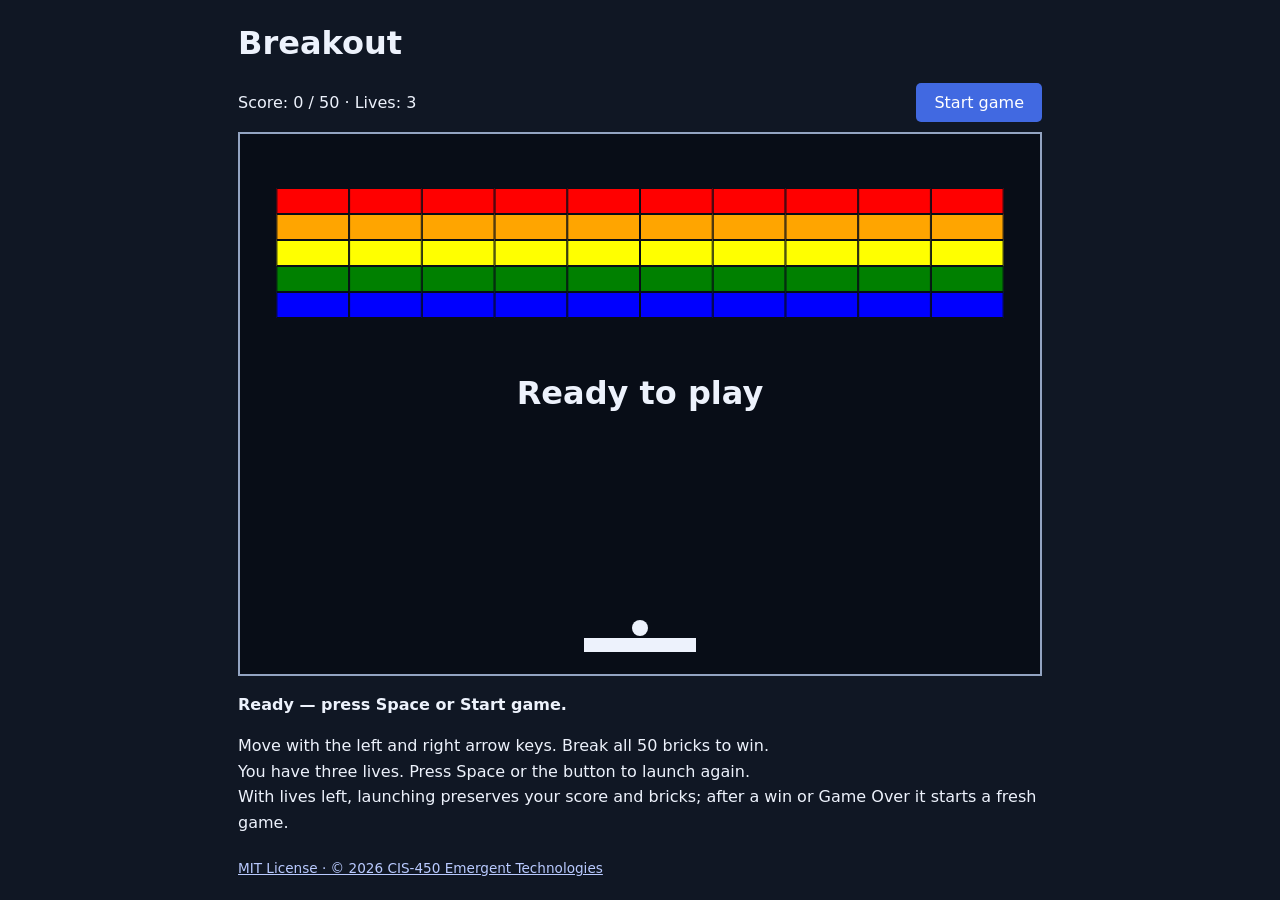
<file: breakout/index.html>
<!doctype html>
<!-- Original project code; distributed under the MIT license in LICENSE. -->
<html lang="en">
<head>
  <meta charset="utf-8">
  <meta name="viewport" content="width=device-width, initial-scale=1">
  <title>Breakout</title>
  <link rel="stylesheet" href="style.css">
  <script src="game.js" defer></script>
</head>
<body>
  <main>
    <h1>Breakout</h1>
    <div class="toolbar">
      <p>Score: <span id="score">0</span> / 50 · Lives: <span id="lives">3</span></p>
      <button id="start" type="button">Start game</button>
    </div>
    <canvas id="game" width="800" height="540" aria-label="Breakout playing area">
      Your browser must support canvas to play Breakout.
    </canvas>
    <p id="status" role="status">Ready — press Space or Start game.</p>
    <p>Move with the left and right arrow keys. Break all 50 bricks to win.<br>
      You have three lives. Press Space or the button to launch again.<br>
      With lives left, launching preserves your score and bricks; after a win or Game Over it starts a fresh game.</p>
    <footer><a href="LICENSE">MIT License · © 2026 CIS-450 Emergent Technologies</a></footer>
  </main>
</body>
</html>
</file>
<file: breakout/style.css>
/* Original project code; distributed under the MIT license in LICENSE. */
* { box-sizing: border-box; }
body {
  margin: 0;
  padding: 24px 16px;
  background: #101724;
  color: #edf2fc;
  font-family: system-ui, sans-serif;
}
main { max-width: 804px; margin: auto; }
h1 { margin: 0 0 12px; }
.toolbar { display: flex; align-items: center; justify-content: space-between; }
button {
  padding: 10px 18px;
  border: 0;
  border-radius: 5px;
  background: #4169e1;
  color: white;
  font: inherit;
  cursor: pointer;
}
button:focus-visible { outline: 3px solid white; outline-offset: 3px; }
canvas {
  display: block;
  width: 100%;
  height: auto;
  background: #080d17;
  border: 2px solid #93a4c2;
}
p { line-height: 1.6; }
#status { font-weight: bold; }
footer { margin-top: 24px; font-size: 0.85rem; }
a { color: #b9caff; }
</file>
